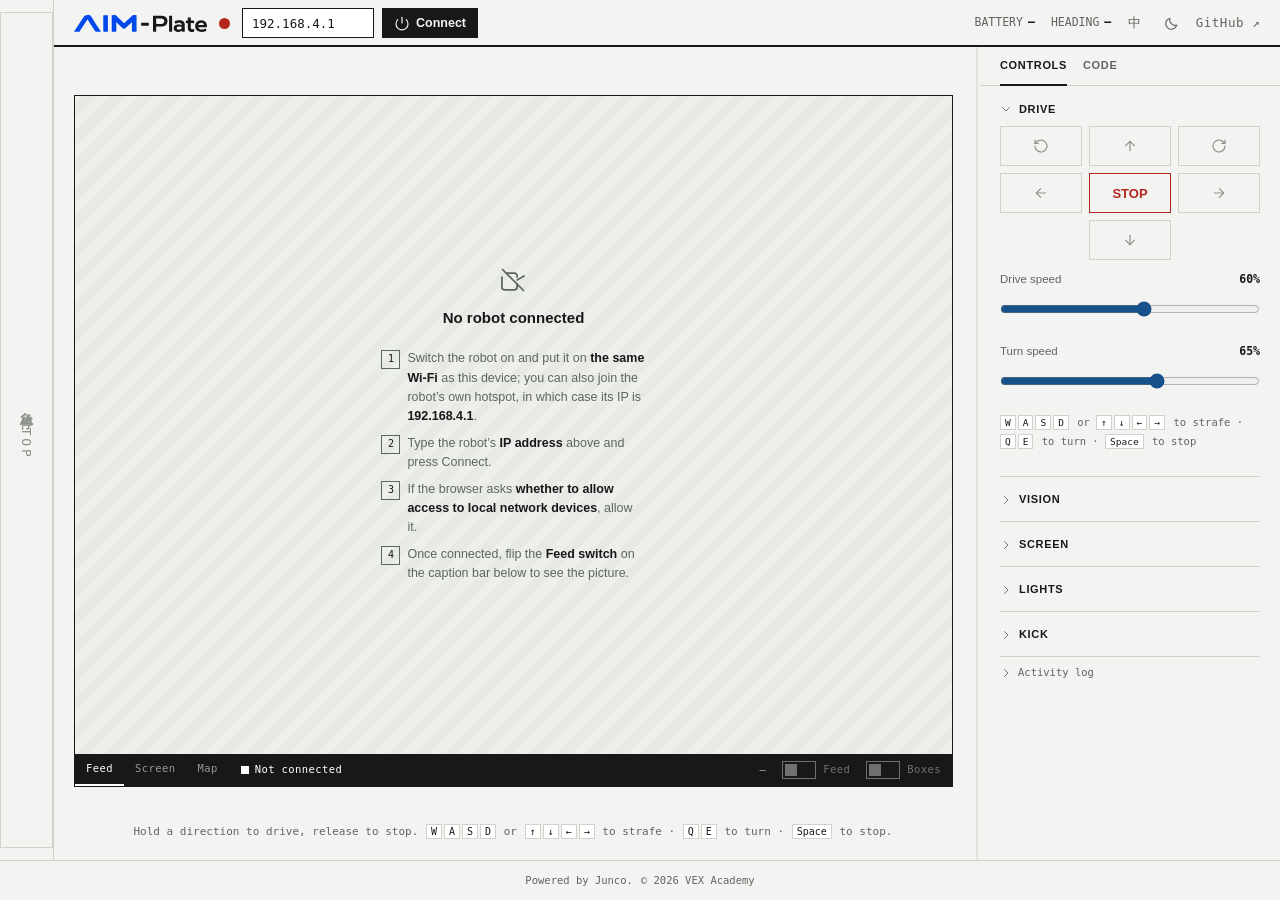
<file: index.html>
<!DOCTYPE html>
<html lang="zh-CN">
<meta charset="utf-8">
<meta name="viewport" content="width=device-width, initial-scale=1, viewport-fit=cover">
<title>AIM PLATE</title>
<meta name="description" content="浏览器直连 VEX AIM 机器人的局域网控制台，无需服务器。">
<link rel="icon" href="data:image/svg+xml,<svg xmlns='http://www.w3.org/2000/svg' viewBox='0 0 16 16'><rect width='16' height='16' fill='%23F3F4F1'/><rect x='2.5' y='3.5' width='11' height='8' fill='none' stroke='%2317181A'/><rect x='2.5' y='11.5' width='11' height='2' fill='%2317518C'/></svg>">

<script>
  /* Stamped before the first paint, so the page never flashes the wrong stock. The
     stored choice wins; with none, the system preference decides. */
  try {
    document.documentElement.dataset.theme = localStorage.getItem('aimTheme')
      || (matchMedia('(prefers-color-scheme: dark)').matches ? 'dark' : 'light');
  } catch (e) { document.documentElement.dataset.theme = 'light'; }
</script>

<link rel="stylesheet" href="css/base.css">
<link rel="stylesheet" href="css/header.css">
<link rel="stylesheet" href="css/plate.css">
<link rel="stylesheet" href="css/rail.css">
<link rel="stylesheet" href="css/responsive.css">

<svg width="0" height="0" style="position:absolute" aria-hidden="true"><defs>
  <g id="i-arrow"><path d="M12 19V5"/><path d="M5.5 11.5 12 5l6.5 6.5"/></g>
  <g id="i-ccw"><path d="M3 12a9 9 0 1 0 2.64-6.36L3 8"/><path d="M3 3v5h5"/></g>
  <g id="i-cw"><path d="M21 12a9 9 0 1 1-2.64-6.36L21 8"/><path d="M21 3v5h-5"/></g>
  <g id="i-video"><rect x="2.5" y="6" width="13" height="12" rx="2.5"/><path d="m21.5 8.5-6 3.5 6 3.5z"/></g>
  <g id="i-video-off"><path d="M15.5 15.5V18a2.5 2.5 0 0 1-2.5 2.5H5A2.5 2.5 0 0 1 2.5 18V9.5"/>
    <path d="M6.5 6h6.5A2.5 2.5 0 0 1 15.5 8.5v1"/><path d="m21.5 8.5-6 3.5"/><path d="M3 3l18 18"/></g>
  <g id="i-power"><path d="M12 3.5v8.5"/><path d="M18.4 7a9 9 0 1 1-12.8 0"/></g>
  <g id="i-zap"><path d="M13 2.5 4.5 14H11l-.5 7.5L19 10h-6.5z"/></g>
  <g id="i-bulb"><path d="M9.5 18.5h5"/><path d="M10.5 21.5h3"/>
    <path d="M12 2.5a6 6 0 0 0-3.4 10.9c.5.4.9 1 .9 1.7v.4h5v-.4c0-.7.4-1.3.9-1.7A6 6 0 0 0 12 2.5z"/></g>
  <g id="i-chevron"><path d="m9 5 7 7-7 7"/></g>
  <g id="i-play"><path d="M6.5 4.5 19 12 6.5 19.5z"/></g>
  <g id="i-copy"><rect x="9" y="9" width="11.5" height="11.5" rx="2"/>
    <path d="M15 6.5V5.5a2 2 0 0 0-2-2H5.5a2 2 0 0 0-2 2V13a2 2 0 0 0 2 2h1"/></g>
  <g id="i-expand"><path d="M14.5 3.5h6v6"/><path d="M20.5 3.5 13 11"/>
    <path d="M9.5 20.5h-6v-6"/><path d="M3.5 20.5 11 13"/></g>
  <g id="i-shrink"><path d="M20.5 9.5h-6v-6"/><path d="M14.5 9.5 21.5 2.5"/>
    <path d="M3.5 14.5h6v6"/><path d="M9.5 14.5 2.5 21.5"/></g>
  <g id="i-moon"><path d="M20.5 14.6A9 9 0 0 1 9.4 3.5a9 9 0 1 0 11.1 11.1z"/></g>
  <g id="i-sun"><circle cx="12" cy="12" r="4.3"/><path d="M12 2.5v2.2M12 19.3v2.2"/>
    <path d="M2.5 12h2.2M19.3 12h2.2"/><path d="M5.3 5.3l1.6 1.6M17.1 17.1l1.6 1.6"/>
    <path d="M18.7 5.3l-1.6 1.6M6.9 17.1l-1.6 1.6"/></g>
  <g id="i-warn"><path d="M12 3.5 1.8 20.5h20.4z"/><path d="M12 9.5v5"/><path d="M12 17.6v.1"/></g>
</defs></svg>

<div class="alert" id="alert" role="alert">
  <svg viewBox="0 0 24 24"><use href="#i-warn"/></svg>
  <div id="alertBody"></div>
</div>

<div class="sheet">
  <div class="shoulder">
    <button id="estop" class="need" disabled aria-label="急停：立即停止所有运动">
      <span data-i18n-keep>急停</span><u data-i18n-keep>STOP</u>
    </button>
  </div>

  <div class="page">
    <header>
      <a class="title" href="https://vexaim.cc.cd/"
         target="_blank" rel="noopener noreferrer" aria-label="AIM-Plate"></a>
      <span class="ball" id="stateBall" role="status" title="未连接"><span class="sr" id="stateText">未连接</span></span>

      <div class="field">
        <span class="host" id="hostLabel"></span>
        <input type="text" id="ip" placeholder="192.168.4.1" value="192.168.4.1"
               inputmode="decimal" autocomplete="off" spellcheck="false" aria-label="机器人 IP 地址">
        <button class="btn solid" id="connect"><svg class="icon" viewBox="0 0 24 24"><use href="#i-power"/></svg>连接</button>
        <button class="btn quiet" id="disconnect" disabled>断开</button>
      </div>

      <div class="readout">
        <span class="m"><u>电量</u><b id="battery">—</b></span>
        <span class="m"><u>朝向</u><b id="heading">—</b></span>
      </div>

      <button class="hbtn" id="langBtn" type="button">EN</button>
      <button class="hbtn" id="themeBtn" type="button">
        <svg class="icon" viewBox="0 0 24 24"><use href="#i-moon" id="themeIcon"/></svg></button>
      <a class="ghl" href="https://github.com/junco-liu/aim-plate"
         target="_blank" rel="noopener noreferrer">GitHub ↗</a>
    </header>

    <div class="cols" id="cols">
      <div class="plateWrap">
        <!-- The plate and its readout share one row while there is width for both,
             and stack when there is not. -->
        <div class="stage">
          <div class="stageArea">
            <div class="plateBox">
              <div class="figure">
                <img id="view" alt="机器人摄像头实时画面">
                <div class="ph">
                  <svg viewBox="0 0 24 24"><use href="#i-video-off"/></svg>
                  <p id="phTitle">尚未连接机器人</p>
                  <p id="phHint">确认设备与机器人在同一局域网，输入 IP 后点击「连接」。</p>
                  <ol class="steps">
                    <li data-i18n-html="steps-1">把机器人开机，让它和这台设备连到<b>同一个 Wi-Fi</b>；
                        也可以直接连机器人自己的热点，此时 IP 是 <b>192.168.4.1</b>。</li>
                    <li data-i18n-html="steps-2">在上方填入机器人的 <b>IP 地址</b>，按「连接」。</li>
                    <li data-i18n-html="steps-3">浏览器若询问<b>是否允许访问本地网络设备</b>，请点允许。</li>
                    <li data-i18n-html="steps-4">连上后拨动下方图注条里的<b>「画面」开关</b>，即可看到实时画面。</li>
                  </ol>
                </div>
                <svg id="vlay" viewBox="0 0 320 240" preserveAspectRatio="xMidYMid meet"
                     aria-hidden="true"></svg>
                <svg id="mlay" viewBox="0 0 320 240" preserveAspectRatio="xMidYMid meet"
                     aria-label="场地地图"></svg>
                <div class="scr">
                  <div class="scrBox">
                    <canvas id="scrCv"></canvas>
                    <img id="emoView" alt="">
                    <div class="emoLbl" id="emoLbl"></div>
                    <svg id="scrMask" viewBox="0 0 240 240" aria-hidden="true">
                      <defs>
                        <pattern id="hatch" width="7" height="7" patternUnits="userSpaceOnUse"
                                 patternTransform="rotate(45)">
                          <rect width="7" height="7" fill="#00000073"/>
                          <line x1="0" y1="0" x2="0" y2="7" stroke="#FFFFFF38" stroke-width="3.5"/>
                        </pattern>
                        <mask id="corners">
                          <rect width="240" height="240" fill="#fff"/>
                          <circle cx="120" cy="120" r="120" fill="#000"/>
                        </mask>
                      </defs>
                      <rect width="240" height="240" fill="url(#hatch)" mask="url(#corners)"/>
                      <circle cx="120" cy="120" r="119.5" fill="none" stroke="#FFFFFF4D"/>
                      <path d="M120 110v20M110 120h20" stroke="#FFFFFF4D"/>
                    </svg>
                  </div>
                </div>
              </div>
              <div class="capbar">
                <div class="tabs" role="tablist">
                  <button class="tab on" id="tabCam" role="tab" aria-selected="true">画面</button>
                  <button class="tab" id="tabScr" role="tab" aria-selected="false">屏幕</button>
                  <button class="tab" id="tabMap" role="tab" aria-selected="false">地图</button>
                </div>
                <span class="mark"><i></i><span id="capState">未连接</span></span>
                <span class="sp camOnly" id="capMeta">—</span>
                <span class="sp" id="scrMeta" hidden>240 × 240 · 可见区 r=120</span>
                <span class="sp" id="mapMeta" hidden
                      title="坐标来自里程计，原点是机器人开机的位置，不是场地中心。">—</span>
                <!-- the map's knobs, on the caption bar beside its readout -->
                <div class="mapctl">
                  <button class="mbtn" id="mSize2">2v2</button>
                  <button class="mbtn on" id="mSize3">3v3</button>
                  <button class="mbtn" id="mSizeC" aria-expanded="false">自定义</button>
                  <button class="mbtn" id="mapCcw" aria-label="地图左旋转 90°">
                    <svg class="icon" viewBox="0 0 24 24"><use href="#i-ccw"/></svg></button>
                  <button class="mbtn" id="mapCw" aria-label="地图右旋转 90°">
                    <svg class="icon" viewBox="0 0 24 24"><use href="#i-cw"/></svg></button>
                </div>
                <label class="camSwitch camOnly">
                  <input type="checkbox" id="camToggle" class="need" role="switch"
                         disabled aria-label="摄像头画面开关">
                  <span class="track"><span class="knob"></span></span>
                  <span>画面</span>
                </label>
                <label class="camSwitch camOnly">
                  <input type="checkbox" id="vToggle" class="need" role="switch"
                         disabled aria-label="AI 视觉标注开关">
                  <span class="track"><span class="knob"></span></span>
                  <span>标注</span>
                </label>
              </div>
              <form class="mpop" id="mapPop" hidden>
                <label class="mnum"><u>X</u>
                  <input type="number" id="mapFx" min="100" max="9999" step="1" value="694"
                         aria-label="场地宽 X（毫米）"></label>
                <label class="mnum"><u>Y</u>
                  <input type="number" id="mapFy" min="100" max="9999" step="1" value="925"
                         aria-label="场地长 Y（毫米）"></label>
                <button class="mbtn" type="submit">确定</button>
              </form>
            </div>
          </div>

          <!-- Only on screen while 标注 is on: with the annotation off there is nothing
               to read, and the plate keeps every pixel it had. -->
          <section class="vpanel" id="vpanel" aria-label="视觉信息">
            <div class="vhead">
              <h2>视觉 <u>VISION</u></h2>
              <button class="vtog" id="vtog" aria-expanded="false">
                <span id="vcount">目标 0</span>
                <span class="von">收拢</span><span class="voff">展开</span>
                <svg class="icon" viewBox="0 0 24 24"><use href="#i-chevron"/></svg>
              </button>
            </div>
            <!-- One row per object, area first. Which columns are on show is the panel's
                 width's business, not JavaScript's — every cell is always rendered. -->
            <div class="vlist" id="vlist">
              <div class="vrow vh">
                <i></i><span class="nm">目标</span><span class="cen">中心 X, Y</span>
                <span class="org">原点 X, Y</span><span class="size">宽 × 高</span>
                <span class="bear">方位</span><span class="rot">旋转</span><span class="sco">置信</span>
              </div>
              <div id="vrows"></div>
            </div>
            <p class="vempty" id="vempty">没有识别到目标。</p>
          </section>
        </div>
        <p class="figno" data-i18n-html="figno">
          按住方向键即走，松开即停。<kbd>W</kbd><kbd>A</kbd><kbd>S</kbd><kbd>D</kbd> 或 <kbd>↑</kbd><kbd>↓</kbd><kbd>←</kbd><kbd>→</kbd> 平移 · <kbd>Q</kbd><kbd>E</kbd> 转向 · <kbd>空格</kbd> 急停。
        </p>
      </div>

      <button class="split" id="split" role="separator" aria-orientation="vertical"
              aria-label="拖动调整控制栏宽度" aria-valuemin="240" aria-valuemax="640"
              aria-valuenow="300"></button>

      <div class="rail">
        <div class="railtabs" role="tablist" aria-label="控制栏内容">
          <button class="rtab on" id="rtCtl" role="tab" aria-selected="true">控制</button>
          <button class="rtab" id="rtPy" role="tab" aria-selected="false">代码</button>
        </div>

        <details class="grp drive" open>
          <summary><svg class="icon" viewBox="0 0 24 24"><use href="#i-chevron"/></svg><h2>移动 <u>DRIVE</u></h2></summary>
          <div class="pad">
            <button class="btn need" disabled data-spin="-1" aria-label="左转"><svg class="icon" viewBox="0 0 24 24"><use href="#i-ccw"/></svg></button>
            <button class="btn need" disabled data-go="0" aria-label="前进"><svg class="icon" viewBox="0 0 24 24"><use href="#i-arrow"/></svg></button>
            <button class="btn need" disabled data-spin="1" aria-label="右转"><svg class="icon" viewBox="0 0 24 24"><use href="#i-cw"/></svg></button>
            <button class="btn need" disabled data-go="-90" aria-label="左平移"><svg class="icon" viewBox="0 0 24 24" style="transform:rotate(-90deg)"><use href="#i-arrow"/></svg></button>
            <button class="btn stop need" disabled data-halt aria-label="停止">停</button>
            <button class="btn need" disabled data-go="90" aria-label="右平移"><svg class="icon" viewBox="0 0 24 24" style="transform:rotate(90deg)"><use href="#i-arrow"/></svg></button>
            <button class="btn need" disabled data-go="180" aria-label="后退"><svg class="icon" viewBox="0 0 24 24" style="transform:rotate(180deg)"><use href="#i-arrow"/></svg></button>
          </div>
          <div class="meter">
            <div class="lab"><label for="speed">移动速度</label><b id="speedv">60%</b></div>
            <input type="range" id="speed" min="10" max="100" step="5" value="60">
          </div>
          <div class="meter">
            <div class="lab"><label for="turn">转向速度</label><b id="turnv">65%</b></div>
            <input type="range" id="turn" min="10" max="100" step="5" value="65">
          </div>
          <p class="keys" data-i18n-html="keys-drive">
            <kbd>W</kbd><kbd>A</kbd><kbd>S</kbd><kbd>D</kbd> 或 <kbd>↑</kbd><kbd>↓</kbd><kbd>←</kbd><kbd>→</kbd> 平移 · <kbd>Q</kbd><kbd>E</kbd> 转向 · <kbd>空格</kbd> 急停
          </p>
        </details>

        <details class="grp">
          <summary><svg class="icon" viewBox="0 0 24 24"><use href="#i-chevron"/></svg><h2>视觉 <u>VISION</u></h2></summary>
          <div class="sigs" id="sigs"></div>
          <p class="keys" data-i18n-html="keys-vision">取消勾选会关掉机器人端对应检测，从源头少发数据；
            标注不依赖画面，关掉视频流也能看。</p>
        </details>

        <details class="grp" id="grpScreen">
          <summary><svg class="icon" viewBox="0 0 24 24"><use href="#i-chevron"/></svg><h2>屏幕 <u>SCREEN</u></h2></summary>
          <div class="seg">
            <button class="segb on" id="mPen">画笔</button>
            <button class="segb" id="mImg">图片</button>
            <button class="segb" id="mEmo">表情</button>
          </div>

          <div class="forPen">
            <div class="lightRow" style="margin-top:7px">
              <select id="penTool" aria-label="工具">
                <option value="pen">画笔</option>
                <option value="eraser">橡皮</option>
              </select>
              <input type="color" id="penColor" value="#FFFFFF" aria-label="笔色">
            </div>
            <div class="meter">
              <div class="lab"><label for="penW">笔宽</label><b id="penWv">3 px</b></div>
              <input type="range" id="penW" min="1" max="16" step="1" value="3">
            </div>
            <p class="keys" data-i18n-html="keys-pen">在图版上直接画，抬笔即发。未连接时只在本地画。</p>
          </div>

          <div class="forImg">
            <div class="row2" style="margin-top:7px">
              <button class="btn" id="pick">选择图片</button>
              <button class="btn" id="fit">复位</button>
            </div>
            <input type="file" id="file" accept="image/*" hidden>
            <!-- typed boxes, like the map's custom size: the exact number is the point,
                 and zoom has the wheel for the coarse pass -->
            <div class="numRow">
              <label class="rnum"><span>颜色数</span>
                <input type="number" id="nCol" min="2" max="32" step="1" value="8"></label>
              <label class="rnum"><span>缩放</span>
                <input type="number" id="zoom" min="100" max="400" step="1" value="100"><u>%</u></label>
            </div>
            <p class="cost" id="cost">选一张图片。拖动图版可平移。</p>
            <div class="row2">
              <button class="btn need" id="scrSend" disabled>发送</button>
              <button class="btn" id="scrStop" disabled>取消</button>
            </div>
          </div>

          <div class="forEmo">
            <div class="seg" id="looks" style="margin-top:9px">
              <button class="segb on" data-look="0">正面</button>
              <button class="segb" data-look="1">向左</button>
              <button class="segb" data-look="2">向右</button>
            </div>
            <div class="emos" id="emos"></div>
            <!-- not .need: the emoji also sits on this page, so hiding it is worth doing
                 offline. Disabled only when there is no emoji to hide. -->
            <button class="btn" id="emoOff" disabled style="width:100%;margin-top:7px">隐藏表情</button>
            <p class="keys" data-i18n-html="keys-emoji">表情盖在绘制内容之上。画笔、图片、清屏会先自动隐藏表情，
              否则命令发出去了屏幕也不动。</p>
          </div>

          <div class="row2" style="margin-top:11px">
            <input type="color" id="bgColor" value="#000000" aria-label="背景色">
            <!-- not .need: 清屏 wipes the plate here as well as the robot's screen -->
            <button class="btn" id="scrClear">清屏</button>
          </div>

          <p class="cost" id="scrProg" role="status" hidden></p>
          <div class="bar" id="scrBar" hidden><i id="barFill"></i></div>
        </details>

        <details class="grp">
          <summary><svg class="icon" viewBox="0 0 24 24"><use href="#i-chevron"/></svg><h2>灯光 <u>LIGHT</u></h2></summary>
          <div class="lightRow">
            <select id="led" class="need" disabled aria-label="选择灯珠">
              <option value="all">全部灯珠</option>
              <option value="light1">灯珠 1</option><option value="light2">灯珠 2</option>
              <option value="light3">灯珠 3</option><option value="light4">灯珠 4</option>
              <option value="light5">灯珠 5</option><option value="light6">灯珠 6</option>
            </select>
            <input type="color" id="color" class="need" disabled value="#17518C" aria-label="灯光颜色">
          </div>
          <div class="row2" style="margin-top:7px">
            <button class="btn need" id="ledOn" disabled>
              <svg class="icon" viewBox="0 0 24 24"><use href="#i-bulb"/></svg>点亮</button>
            <button class="btn need" id="ledOff" disabled>熄灭</button>
          </div>
        </details>

        <details class="grp">
          <summary><svg class="icon" viewBox="0 0 24 24"><use href="#i-chevron"/></svg><h2>踢球 <u>KICK</u></h2></summary>
          <div class="row3">
            <button class="btn need" disabled data-cmd="kick_soft">轻</button>
            <button class="btn need" disabled data-cmd="kick_medium">中</button>
            <button class="btn need" disabled data-cmd="kick_hard">
              <svg class="icon" viewBox="0 0 24 24"><use href="#i-zap"/></svg>重</button>
          </div>
        </details>

        <details class="log">
          <summary><svg class="icon" viewBox="0 0 24 24"><use href="#i-chevron"/></svg>活动日志</summary>
          <pre id="log"></pre>
        </details>

        <div class="pypanel" id="pyPanel">
          <div class="pybar">
            <button class="btn" id="pyRun" disabled>
              <svg class="icon" viewBox="0 0 24 24"><use href="#i-play"/></svg>运行</button>
            <button class="btn stop" id="pyStop" disabled>停止</button>
            <select id="pyEg" aria-label="官方示例" title="载入官方示例">
              <option value="">示例…</option>
              <option value="move_and_stop">移动与停止</option>
              <option value="angled_moving">斜向移动</option>
              <option value="colorful_square">彩色方形</option>
              <option value="odometry">里程计</option>
              <option value="move_at_until">持续移动</option>
              <option value="emoji_reaction">表情反应</option>
            </select>
            <span class="pystate" id="pyState">首次切到这里会下载 Python 运行时</span>
            <button class="btn ico" id="pyFull" title="全屏" aria-label="全屏" aria-pressed="false">
              <svg class="icon" viewBox="0 0 24 24"><use href="#i-expand" id="pyFullIcon"/></svg></button>
          </div>

          <div class="editor">
            <div class="gut" id="pyGut" aria-hidden="true">1</div>
            <div class="cw">
              <button class="btn quiet" id="pyCopy" title="复制代码" aria-label="复制代码">
                <svg class="icon" viewBox="0 0 24 24"><use href="#i-copy"/></svg></button>
              <div class="pyfind" id="pyFind" hidden>
                <input id="pyFindQ" type="text" spellcheck="false" autocomplete="off"
                       placeholder="查找" aria-label="在代码中查找">
                <span class="cnt" id="pyFindN"></span>
                <button class="btn quiet ico" id="pyFindPrev" title="上一个" aria-label="上一个">
                  <svg class="icon up" viewBox="0 0 24 24"><use href="#i-chevron"/></svg></button>
                <button class="btn quiet ico" id="pyFindNext" title="下一个" aria-label="下一个">
                  <svg class="icon" viewBox="0 0 24 24"><use href="#i-chevron"/></svg></button>
                <button class="btn quiet ico" id="pyFindX" title="关闭查找" aria-label="关闭查找">✕</button>
              </div>
              <pre id="pyMark" aria-hidden="true"></pre>
              <pre id="pyHi" aria-hidden="true"></pre>
              <textarea id="pyCode" spellcheck="false" autocapitalize="off" autocorrect="off"
                    autocomplete="off" aria-label="Python 代码"># Project:      Move and Stop
# Description:  This project moves the robot forward 300 mm and plays
#               the "complete" sound once it has completed movement

robot.move_for(300, 0)
robot.sound.play(COMPLETE)
</textarea>
            </div>
          </div>

          <ul class="pyac" id="pyAc" role="listbox" aria-label="代码补全" hidden></ul>

          <button class="vsplit" id="vsplit" role="separator" aria-orientation="horizontal"
                  aria-label="拖动调整控制台高度" aria-valuemin="60" aria-valuemax="600"
                  aria-valuenow="150"></button>

          <pre id="pyLog"></pre>
        </div>
      </div>
    </div>
  </div>
</div>

<footer class="site-footer">
  <div class="footer-line">
    <span>Powered by <a href="https://github.com/junco-liu">Junco</a>.</span>
    <span>© 2026 VEX Academy</span>
  </div>
</footer>

<script src="js/i18n.js"></script>
<script src="js/core.js"></script>
<script src="js/screen.js"></script>
<script src="js/control.js"></script>
<script src="js/map.js"></script>
<script src="js/robot.js"></script>
<script src="js/python.js"></script>
<script src="js/prefs.js"></script>
<script src="js/startup.js"></script>
</html>
</file>
<file: css/base.css>
/* ══ 图版与页边 · Plate & Margin ══════════════════════════════════
   The page is a printed manual. The camera feed is a plate: a bordered
   figure with a solid caption bar. Groups rank by a hanging head and a
   full rule — never a card. Colour is quarantined: one press blue, plus
   a red reserved entirely for the stop. Light by default, because the room is —
   the dark set below is the same manual printed on dark stock, not a new design.
   ═════════════════════════════════════════════════════════════════ */
:root {
  --paper:  #F3F4F1;   /* cool uncoated stock, deliberately not warm cream */
  --plate:  #E7E9E4;
  --plate-2:#EDEFEA;   /* the hatch that marks the screen's invisible corners */
  --ink:    #17181A;
  --ink-2:  #000000;   /* the pressed extreme of ink */
  --ink2:   #5F6560;   /* 5.5:1 on paper */
  --rule:   #CFD3CC;
  --rule-2: #E2E5DF;
  --press:  #17518C;   /* the only press colour */
  --stop:   #B3261E;   /* reserved for the stop, nothing else */
  --stop-2: #8E1D17;
  --ok:     #2E7D4F;   /* reserved for the link being up, nothing else */
  --wait:   #C58A00;   /* and for the link being attempted */
  --off:    #8B918A;   /* disabled text — 3.4:1, off but still readable */
  --field:  #FFFFFF;   /* anything you can type into */
  --ph:     #9BA09A;
  --sel:    #C9DAEC;
  --sel-on: #97BEE4;   /* the find hit you are standing on */
  --shadow: #17181A1F;
  --code-str: #3E6B2F; /* code is its own surface; one hue beyond the pair */

  /* The caption bar is a solid dark bar with light type in BOTH themes. It does not
     invert with ink/paper, because the whites printed on it are fixed. */
  --cap-bg: #17181A;
  --cap-ink: #F3F4F1;

  /* the mixed-content / LNA notice, the one warm thing on the page */
  --warn-bg: #FBF3D8;
  --warn-rule: #D8C88A;
  --warn-ink: #5A4A16;
  --warn-b: #3F340D;
  --warn-tint: #00000010;

  --s1:4px; --s2:8px; --s3:12px; --s4:16px; --s5:20px; --s6:24px;
  --rail: 300px;  /* the drags rewrite these two, nothing else */
  --pylog: 150px;
  --tap: 40px;
  --capH: 32px;   /* fixed, so the plate can reserve it exactly */
  --fast: 130ms cubic-bezier(.2,.8,.3,1);

  --sans: -apple-system, BlinkMacSystemFont, "Segoe UI", "PingFang SC",
          "Hiragino Sans GB", "Microsoft YaHei", Roboto, sans-serif;
  --mono: ui-monospace, "SF Mono", "Cascadia Mono", Consolas, monospace;
}

/* Same roles, dark stock. data-theme is stamped by the inline script in <head> from the
   stored choice, or from prefers-color-scheme when there is none — so there is one block
   here rather than a media query and an override that have to agree. */
:root[data-theme="dark"] {
  --paper:  #16181A;
  --plate:  #1F2225;
  --plate-2:#26292C;
  --ink:    #E8EAE6;
  --ink-2:  #FFFFFF;
  --ink2:   #A0A6A0;   /* 7.4:1 on paper */
  --rule:   #383D3F;
  --rule-2: #2A2E30;
  --press:  #6FA8DC;   /* lifted, or it disappears into the stock */
  --stop:   #FF6B60;
  --stop-2: #FF8A80;
  --ok:     #5CC98A;
  --wait:   #E8B84B;
  --off:    #6E7470;   /* 3.8:1, off but still readable */
  --field:  #0F1113;
  --ph:     #666C68;
  --sel:    #2C4A66;
  --sel-on: #3F6C96;
  --shadow: #00000066;
  --code-str: #8FC97A;
  --cap-bg: #2E3235;   /* still a bar, just lifted off the stock */
  --cap-ink: #F3F4F1;
  --warn-bg: #2B2410;
  --warn-rule: #5C4E1E;
  --warn-ink: #E8D9A0;
  --warn-b: #F5E9BE;
  --warn-tint: #FFFFFF14;
}

* { box-sizing: border-box; }
html { color-scheme: light; }
:root[data-theme="dark"] { color-scheme: dark; }   /* scrollbars and native controls too */

body {
  margin: 0; min-height: 100dvh;
  display: grid; grid-template-rows: auto 1fr;
  background: var(--paper); color: var(--ink);
  font: 400 13.5px/1.55 var(--sans);
  -webkit-font-smoothing: antialiased;
  caret-color: var(--press);
  overscroll-behavior: none;
}

::selection { background: var(--sel); color: var(--ink); }
:focus-visible { outline: 2px solid var(--press); outline-offset: 2px; }

* { scrollbar-width: thin; scrollbar-color: var(--rule) transparent; }
*::-webkit-scrollbar { width: 10px; height: 10px; }
*::-webkit-scrollbar-thumb {
  background: var(--rule); border: 3px solid transparent; background-clip: content-box;
}

/* ── mixed-content / LNA notice ─────────────────────────── */
.alert {
  display: none; gap: var(--s3); align-items: flex-start;
  padding: var(--s3) var(--s5);
  background: var(--warn-bg); border-bottom: 1px solid var(--warn-rule);
  font-size: 13.5px; line-height: 1.55; color: var(--warn-ink);
}
.alert.show { display: flex; }
.alert svg { width: 17px; height: 17px; flex: none; margin-top: 2px;
  stroke: currentColor; fill: none; stroke-width: 1.75; stroke-linecap: round; stroke-linejoin: round; }
.alert b { color: var(--warn-b); font-weight: 650; }
.alert ol { margin: var(--s2) 0 0; padding-left: 1.25em; }
.alert code { background: var(--warn-tint); padding: 1px 5px; font: 400 12.5px/1 var(--mono); }

/* ── sheet: shoulder + page ─────────────────────────────── */
.sheet { display: grid; grid-template-columns: 54px minmax(0,1fr); min-height: 0; }

/* The shoulder is the stop. A permanent edge strip has to earn its width;
   an always-reachable emergency stop does, a printed section index does not. */
.shoulder {
  border-right: 1px solid var(--rule);
  background: var(--paper);
  display: grid; place-items: center; padding: var(--s3) 0;
}
#estop {
  width: 100%; height: 100%; padding: var(--s4) 0;
  background: transparent; cursor: pointer;
  border: 1px solid var(--stop);
  /* align-content, not just place-items: two auto rows in a full-height grid would each
     take half the strip and fling the halves to the ends — they are one label */
  display: grid; place-items: center; align-content: center; gap: var(--s2);
  color: var(--stop); -webkit-tap-highlight-color: transparent;
  transition: background var(--fast), color var(--fast);
}
#estop span {
  writing-mode: vertical-rl; text-orientation: upright;
  font: 700 13px/1 var(--sans); letter-spacing: .32em;
}
/* set at the Chinese label's size, not under it: both halves are always on show, so
   neither is the other's footnote */
#estop u { text-decoration: none; writing-mode: vertical-rl;
  font: 500 13px/1 var(--mono); letter-spacing: .22em; }
#estop:hover:not(:disabled) { background: var(--stop); color: #fff; }
#estop:active:not(:disabled) { background: var(--stop-2); color: #fff; }
#estop:disabled { border-color: var(--rule); color: var(--off); cursor: not-allowed; }

.page { display: flex; flex-direction: column; min-width: 0; }
</file>
<file: css/header.css>
/* ── head rule ──────────────────────────────────────────── */
header {
  display: flex; align-items: center; gap: var(--s4);
  padding: var(--s3) var(--s5) 11px;
  border-bottom: 2px solid var(--ink);
  flex-wrap: wrap;
}
/* The name is a wordmark now, so it is a box, not a word — the accessible name moves
   to aria-label. Two files rather than one file recoloured by CSS: the blue half has to
   lift in dark mode too, #0249eb sits at 1.9:1 on the dark stock, same reason --press
   gets lifted. Not prefers-color-scheme inside the SVG either — that would follow the
   system while the page follows data-theme, and the two disagree the moment someone
   picks a side. */
.title { display: block; width: 149px; height: 19px; flex: none;
  background: url(../images/wordmark.svg) no-repeat center/contain;
  transition: opacity var(--fast); }
.title:hover { opacity: .72; }
:root[data-theme="dark"] .title { background-image: url(../images/wordmark-dark.svg); }
/* The link's state is a colour, not a word: red while there is no link, the press blue
   blinking (the caption bar's own tick) while it tries, green once it is up. The word
   itself stays in the markup for screen readers and rides the ball's tooltip. */
.ball { width: 11px; height: 11px; flex: none; border-radius: 50%;
  background: var(--stop); transition: background var(--fast); }
body.busy .ball { background: var(--wait); animation: tick 1.2s steps(2) infinite; }
body.live .ball { background: var(--ok); }
.sr { position: absolute; width: 1px; height: 1px; margin: -1px; padding: 0;
  overflow: hidden; clip-path: inset(50%); white-space: nowrap; }

.field { display: flex; align-items: center; gap: var(--s2); }
.host { display: none; font: 400 13.5px/1 var(--mono); font-variant-numeric: tabular-nums; }
body.live .host { display: inline-block; }
body.live #ip, body.live #connect { display: none; }
/* nothing to hang up on until there is a link — disabled, it was only furniture */
#disconnect { display: none; }
body.live #disconnect, body.busy #disconnect { display: inline-flex; }

.readout { margin-left: auto; display: flex; align-items: baseline; gap: var(--s5); }
.readout .m { font: 500 12px/1 var(--mono); font-variant-numeric: tabular-nums; }
.readout .m u { text-decoration: none; color: var(--ink2); font-weight: 400; margin-right: 5px; }

/* the repo link is a colophon note, not a control — same mono voice as the readout */
.ghl { font: 400 12.5px/1 var(--mono); letter-spacing: .04em; color: var(--ink2);
  text-decoration: none; white-space: nowrap; }
.ghl:hover { color: var(--press); text-decoration: underline; }

/* preference buttons: chrome, not controls — same weight as the repo link beside them */
.hbtn { appearance: none; background: none; border: 0; padding: 3px 5px; cursor: pointer;
  display: inline-flex; align-items: center; gap: 4px;
  font: 400 12.5px/1 var(--mono); letter-spacing: .04em; color: var(--ink2);
  -webkit-tap-highlight-color: transparent; transition: color var(--fast); }
.hbtn:hover { color: var(--press); }
.hbtn .icon { width: 15px; height: 15px; }
.hbtn:focus-visible { outline: 2px solid var(--press); outline-offset: 1px; }

/* ── controls, printed rather than styled ───────────────── */
input[type=text] {
  width: 150px; height: var(--tap); padding: 0 11px;
  font: 400 13.5px/1 var(--mono); font-variant-numeric: tabular-nums;
  color: var(--ink); background: var(--field);
  border: 1px solid var(--ink); border-radius: 0;
  transition: box-shadow var(--fast);
}
input[type=text]:focus { outline: none; box-shadow: inset 0 -2px 0 var(--press); }
input[type=text]:disabled { color: var(--ink2); background: var(--plate); border-color: var(--rule); }
input::placeholder { color: var(--ph); }

.btn {
  height: var(--tap); padding: 0 13px;
  display: inline-flex; align-items: center; justify-content: center; gap: 6px;
  font: 550 13px/1 var(--sans); color: var(--ink);
  background: var(--paper); border: 1px solid var(--ink); border-radius: 0;
  cursor: pointer; white-space: nowrap;
  -webkit-tap-highlight-color: transparent;
  transition: background var(--fast), color var(--fast), border-color var(--fast);
}
.btn:hover:not(:disabled) { background: var(--ink); color: var(--paper); }
.btn:active:not(:disabled) { background: var(--ink-2); }
.btn:disabled { border-color: var(--rule); color: var(--off); cursor: not-allowed; background: var(--paper); }

.btn.solid { background: var(--ink); color: var(--paper); }
.btn.solid:hover:not(:disabled) { background: var(--press); border-color: var(--press); }
.btn.solid:disabled { background: var(--paper); color: var(--off); }

.btn.quiet { border-color: var(--rule); color: var(--ink2); }
.btn.quiet:hover:not(:disabled) { background: var(--ink); border-color: var(--ink); color: var(--paper); }

.btn.stop { border-color: var(--stop); color: var(--stop); font-weight: 650; }
.btn.stop:hover:not(:disabled) { background: var(--stop); border-color: var(--stop); color: #fff; }

.icon { width: 16px; height: 16px; flex: none; stroke: currentColor; fill: none;
        stroke-width: 1.75; stroke-linecap: round; stroke-linejoin: round; }
</file>
<file: css/plate.css>
/* ── columns ────────────────────────────────────────────── */
/* The rail's width is the reader's, not a constant: a page with the code editor
   open wants a wide margin, one that's just driving wants none. --rail is the
   only thing the drag writes. */
.cols { display: grid; grid-template-columns: minmax(0,1fr) 7px var(--rail); flex: 1; min-height: 0; }

/* the splitter draws the rule the rail used to own, with a fat invisible grab target */
.split { appearance: none; background: none; border: 0; padding: 0;
  position: relative; cursor: col-resize; touch-action: none;
  -webkit-tap-highlight-color: transparent; }
.split::before { content: ''; position: absolute; top: 0; bottom: 0; left: 50%;
  width: 1px; background: var(--rule); transform: translateX(-50%);
  transition: background var(--fast), width var(--fast); }
.split:hover::before, .split:focus-visible::before, body.dragging .split::before {
  background: var(--press); width: 2px; }
.split:focus-visible { outline: none; }
body.dragging { user-select: none; }   /* the cursor is set from the splitter itself */
/* the plate must not fight the pointer while the rule is being dragged over it */
body.dragging .figure, body.dragging #scrCv { pointer-events: none; }

/* ── the plate ──────────────────────────────────────────── */
.plateWrap { padding: var(--s5); display: flex; flex-direction: column;
  min-width: 0; min-height: 0; container-type: inline-size; }
.stage { flex: 1; min-height: 0; display: flex; flex-direction: column; }
.stageArea { display: grid; place-items: center; min-height: 0; }
.plateBox {
  border: 1px solid var(--ink);
  width: 100%; max-width: 760px;
  position: relative;                /* the custom-size sheet hangs off the caption bar */
  /* it is a grid item, so without this its widest row (the caption bar, once the map's
     knobs are on it) becomes a floor the whole page has to widen for */
  min-width: 0;
}
.figure { position: relative; aspect-ratio: 4/3; background: var(--plate); overflow: hidden; }
#view { width: 100%; height: 100%; object-fit: contain; display: block; background: #0d0f0e; }
body:not(.streaming) #view { display: none; }

/* caption bar: ink when idle, press blue when the feed is live —
   the bar's fill is the state, not a coloured dot */
.capbar {
  background: var(--cap-bg); color: var(--cap-ink);
  display: flex; align-items: center; gap: var(--s3);
  height: var(--capH); padding: 0 11px;
  font: 500 10.5px/1 var(--mono); letter-spacing: .04em;
  transition: background var(--fast);
}
body.streaming .capbar { background: var(--press); }
/* The map's knobs make this the widest row on the page; letting the bar scroll on its own
   caps what it can demand, so a narrow window swipes the bar instead of the whole page. */
.capbar { overflow-x: auto; scrollbar-width: none; }
.capbar::-webkit-scrollbar { display: none; }
.capbar .mark { display: flex; align-items: center; gap: 6px; color: #fff; }
.capbar .mark i { width: 8px; height: 8px; background: currentColor; display: block; }
body.streaming .capbar .mark i { animation: tick 1.6s steps(2) infinite; }
@keyframes tick { 50% { opacity: .3; } }
.capbar .sp { margin-left: auto; color: #ffffffa8; }

/* The feed switch lives on the caption bar: the control and the state readout
   are the same object, attached to the picture it governs. Square, because
   nothing in this world is round — a panel slide switch, not an iOS pill. */
.camSwitch {
  display: flex; align-items: center; gap: 7px;
  height: 100%; padding-left: var(--s1);
  cursor: pointer; color: inherit; -webkit-tap-highlight-color: transparent;
}
.camSwitch input { position: absolute; width: 1px; height: 1px; opacity: 0; }
.camSwitch .track {
  position: relative; width: 34px; height: 18px; flex: none;
  border: 1px solid currentColor; background: transparent;
  transition: background var(--fast);
}
.camSwitch .knob {
  position: absolute; top: 2px; left: 2px; width: 12px; height: 12px;
  background: currentColor;
  transition: transform 160ms cubic-bezier(.2,.8,.3,1), background var(--fast);
}
.camSwitch input:checked + .track { background: currentColor; }
.camSwitch input:checked + .track .knob { transform: translateX(16px); background: var(--press); }
.camSwitch input:disabled ~ * { opacity: .4; }
.camSwitch:has(input:disabled) { cursor: not-allowed; }
.camSwitch input:focus-visible + .track { outline: 2px solid #fff; outline-offset: 2px; }

/* plate contents while there is no picture */
.ph {
  position: absolute; inset: 0;
  display: grid; place-content: center; justify-items: center; gap: var(--s3);
  padding: var(--s6); text-align: center;
  background: repeating-linear-gradient(-45deg, var(--plate-2) 0 10px, var(--plate) 10px 20px);
}
body.streaming .ph { display: none; }
.ph svg { width: 28px; height: 28px; stroke: var(--ink2); fill: none;
  stroke-width: 1.5; stroke-linecap: round; stroke-linejoin: round; }
#phTitle { margin: 0; font-size: 15px; font-weight: 620; color: var(--ink); }
#phHint  { margin: 0; font-size: 12.5px; color: var(--ink2); max-width: 34ch; }

/* first run: the plate prints the setup steps. Guidance is the plate's
   content, not a tooltip bolted on beside it. */
.steps { display: none; margin: var(--s2) 0 0; padding: 0; list-style: none;
  text-align: left; counter-reset: s; }
body.pristine .steps { display: grid; gap: 7px; }
body.pristine #phHint { display: none; }
.steps li {
  counter-increment: s; position: relative; padding-left: 26px;
  font-size: 12.5px; color: var(--ink2); max-width: 38ch;
}
.steps li::before {
  content: counter(s); position: absolute; left: 0; top: 1px;
  width: 17px; height: 17px; border: 1px solid var(--ink2); color: var(--ink);
  font: 500 10px/15px var(--mono); text-align: center;
}
.steps b { color: var(--ink); font-weight: 600; }

.figno { margin: 9px auto 0; max-width: 760px; width: 100%;
  font: 400 11px/1.5 var(--mono); color: var(--ink2); }
.figno kbd {
  border: 1px solid var(--rule); background: var(--field); padding: 1px 4px; margin: 0 1px;
  font: 500 10px/1 var(--mono); color: var(--ink);
}

/* ── AI vision: annotation over the plate ───────────────── */
/* The SVG shares the frame's 320×240 space, so a box needs no pixel maths —
   preserveAspectRatio lines it up with the object-fit:contain image for free. */
#vlay { position: absolute; inset: 0; width: 100%; height: 100%;
  pointer-events: none; display: none; }
body.vlay #vlay { display: block; }
#vlay text { font: 500 9px var(--mono); paint-order: stroke;
  stroke: #000000B3; stroke-width: 2.6px; stroke-linejoin: round; }

.sigs { display: grid; grid-template-columns: 1fr 1fr; gap: 6px; }
.sig {
  display: flex; align-items: center; gap: 6px; min-width: 0;
  border: 1px solid var(--rule); padding: 0 7px; height: 30px;
  font: 400 11px/1 var(--mono); color: var(--ink2);
  cursor: pointer; -webkit-tap-highlight-color: transparent;
}
.sig input { position: absolute; width: 1px; height: 1px; opacity: 0; }
.sig i { width: 9px; height: 9px; flex: none; opacity: .22; }
.sig span { flex: 1; overflow: hidden; text-overflow: ellipsis; white-space: nowrap; }
.sig b { font: 500 11px/1 var(--mono); color: var(--off); font-variant-numeric: tabular-nums; }
.sig:has(input:checked) { border-color: var(--ink); color: var(--ink); }
.sig:has(input:checked) i { opacity: 1; }
.sig:has(input:checked) b { color: var(--ink); }
.sig:has(input:disabled) { cursor: not-allowed; opacity: .5; }
.sig:has(input:focus-visible) { outline: 2px solid var(--press); outline-offset: 2px; }

/* ── the vision readout ─────────────────────────────────────
   It is the picture's companion, so it lives with the picture, not in the rail — the
   rail is controls only. Two placements, one block: beside the plate while the column
   is wide enough for both, under it when it is not. And it is only on screen while
   标注 is on, so the default view gives up nothing.
   Sorted by area, largest first. The panel never says so and never prints an area —
   the order IS the statement. */
.vpanel { display: none; flex-direction: column; min-height: 0;
  margin-top: 11px; padding-top: 13px; border-top: 1px solid var(--rule);
  max-height: 190px; }                 /* stacked: the plate lends this much, never more */
body.vlay .vpanel { display: flex; }

.vhead { display: flex; align-items: center; gap: var(--s3); flex: none; }
.vhead h2 { margin: 0; display: flex; align-items: baseline; gap: var(--s2);
  font: 650 11px/1 var(--sans); letter-spacing: .06em; text-transform: uppercase; }
.vhead h2 u { text-decoration: none; font: 400 9.5px/1 var(--mono);
  letter-spacing: .1em; color: var(--ink2); }
html[lang="en"] .vhead h2 u { display: none; }   /* it would just repeat the heading */

.vtog { appearance: none; background: none; border: 0; padding: 0; margin-left: auto;
  display: flex; align-items: center; gap: 6px; cursor: pointer;
  font: 400 10.5px/1 var(--mono); color: var(--ink2);
  -webkit-tap-highlight-color: transparent; }
.vtog .von, .vtog .voff { color: var(--off); }
body.vexp .vtog .voff, body:not(.vexp) .vtog .von { display: none; }
.vtog .icon { width: 12px; height: 12px; transition: transform var(--fast); }
body.vexp .vtog .icon { transform: rotate(90deg); }
.vtog:focus-visible { outline: 2px solid var(--press); outline-offset: 2px; }

.vlist { margin-top: 8px; min-height: 0; overflow: auto;
  border-top: 1px solid var(--rule-2);
  container: vlist / inline-size; }     /* the columns answer to this, not to the viewport */
.vrow { display: flex; flex-wrap: nowrap; align-items: center; gap: 3px 7px; height: 23px;
  font: 400 11px/1 var(--mono); font-variant-numeric: tabular-nums; color: var(--ink2); }
#vrows .vrow { border-top: 1px solid var(--rule-2); }
#vrows .vrow:first-child { border-top: 0; }
.vrow i { width: 9px; height: 9px; flex: none; }
.vrow .nm { flex: 1 1 40px; min-width: 40px; color: var(--ink);
  overflow: hidden; text-overflow: ellipsis; white-space: nowrap; }
/* every column is as wide as its own head needs and not a pixel more — that is what
   buys the whole row a single line at 452px of panel */
.vrow .cen, .vrow .org { flex: none; width: 60px; }
.vrow .size { flex: none; width: 56px; }
.vrow .bear, .vrow .rot { flex: none; width: 46px; text-align: right; }
.vrow .sco { flex: none; width: 30px; text-align: right; }
/* the head is one of the rows, so it cannot drift out of step with them */
.vrow.vh { position: sticky; top: 0; z-index: 1; height: 20px;
  background: var(--paper); color: var(--ink); font-size: 10px; letter-spacing: .04em; }
/* hovering a row thickens its box on the plate — see visionRender */
#vrows .vrow:hover { background: var(--rule-2); color: var(--ink); }

/* Collapsed: no row ever wraps or scrolls sideways — a column that does not fit is
   simply not there, and comes back as the panel gets wider. */
body:not(.vexp) .vrow .cen, body:not(.vexp) .vrow .org,
body:not(.vexp) .vrow .rot, body:not(.vexp) .vrow .sco { display: none; }
@container vlist (min-width: 260px) { body:not(.vexp) .vrow .cen { display: block; } }
@container vlist (min-width: 340px) { body:not(.vexp) .vrow .sco { display: block; } }
@container vlist (min-width: 420px) { body:not(.vexp) .vrow .rot { display: block; } }
@container vlist (min-width: 500px) { body:not(.vexp) .vrow .org { display: block; } }

/* Expanded: nothing is dropped. Wide enough and a target is one line; too narrow and
   the overflow wraps to a second, which beats a horizontal scrollbar. */
body.vexp .vrow { flex-wrap: wrap; height: auto; min-height: 23px; padding: 3px 0; }
body.vexp .vrow.vh { padding-bottom: 4px; }

.vempty { margin: 8px 0 0; font: 400 11px/1.6 var(--mono); color: var(--off); }

/* Side by side. The panel takes width from the plate and none of its height, which is
   the whole point: the picture stops shrinking every time a target appears. */
@container (min-width: 660px) {
  .stage { flex-direction: row-reverse; gap: var(--s3); }
  .stageArea { width: auto; }              /* responsive.css sets 100% for the one-column case */
  .vpanel { width: 216px; flex: none; max-height: none;
    margin: 0; padding: 0 var(--s3) 0 0;
    border-top: 0; border-right: 1px solid var(--rule); }
  .vlist { flex: 1; }
}
/* 464 of panel is what a whole row needs on one line; below this, expanded rows wrap */
@container (min-width: 900px) { body.vexp .vpanel { width: 464px; } }

/* ── the robot's screen: a second content for the same plate ─ */
/* 240×240 coordinates, physically a circle of r=120 — the corners are 21% of
   the square and are never visible, so the plate hatches them out. */
.tabs { display: flex; height: 100%; margin-left: -11px; }
.tab {
  appearance: none; background: none; border: 0; border-bottom: 2px solid transparent;
  height: 100%; padding: 0 11px; cursor: pointer;
  font: inherit; letter-spacing: inherit; color: #ffffff8f;
}
.tab.on { color: #fff; border-bottom-color: #fff; }
.tab:focus-visible { outline: 2px solid #fff; outline-offset: -2px; }
body.tab-scr .camOnly, body.tab-map .camOnly { display: none; }

/* ── the field map: a third content for the same plate ───
   Same 320×240 viewBox as the vision overlay, so the browser does the scaling and the
   strokes can be theme variables rather than canvas colour literals. */
#mlay { position: absolute; inset: 0; width: 100%; height: 100%; display: none; }
body.tab-map #mlay { display: block; }
body.tab-map .ph, body.tab-map #view, body.tab-map #vlay { display: none; }
#mlay .mfield { fill: none; stroke: var(--ink2); stroke-width: 1.4; }
#mlay .mgrid  { stroke: var(--rule); stroke-width: .7; }
#mlay .maxis  { stroke: var(--rule); stroke-width: .7; stroke-dasharray: 3 3; }
#mlay .mbot   { fill: var(--press); }
#mlay .mdir   { stroke: var(--press); stroke-width: 2; }
#mlay .mtag   { font: 500 8px var(--mono); fill: var(--ink); }
#mlay .mhint  { font: 400 9px var(--mono); fill: var(--ink2); }

/* The knobs ride the caption bar, right of the map's own readout: the bar is already
   this content's status line, and nothing then covers the field. Bar stock, so they are
   outlined in the bar's own ink rather than the page's. */
.mapctl { display: none; align-items: center; gap: 4px; flex: none; }
body.tab-map .mapctl { display: flex; }
/* 自定义 is two steps, not two permanent boxes: the numbers drop out of the bar in a
   little sheet, get confirmed, and are gone again. Same stock as the bar, so it reads as
   part of it rather than as a page dialog. */
.mpop { position: absolute; right: 11px; top: 100%; z-index: 5;
  display: flex; align-items: center; gap: 5px; padding: 6px 7px;
  background: var(--cap-bg); border: 1px solid #ffffff2e; border-top: 0; }
.mpop[hidden] { display: none; }
#mapMeta { min-width: 0; overflow: hidden; text-overflow: ellipsis; white-space: nowrap; }
.mbtn {
  appearance: none; cursor: pointer; height: 20px; padding: 0 6px; flex: none;
  display: inline-flex; align-items: center; gap: 3px;
  background: transparent; border: 1px solid #ffffff59; color: #fff;
  font: 400 10px/1 var(--mono);
}
.mbtn.on { background: #fff; border-color: #fff; color: var(--cap-bg); }
.mbtn:disabled { color: #ffffff59; cursor: not-allowed; }
.mbtn .icon { width: 11px; height: 11px; }
.mbtn:focus-visible { outline: 2px solid #fff; outline-offset: 1px; }
.mnum { display: inline-flex; align-items: center; gap: 3px; height: 20px; padding: 0 4px;
  border: 1px solid #ffffff59; }
.mnum u { text-decoration: none; font: 400 9px/1 var(--mono); color: #ffffffa8; }
.mnum input { width: 38px; height: 100%; padding: 0; border: 0; background: transparent;
  color: #fff; font: 400 10px/1 var(--mono); }
.mnum input:focus-visible { outline: none; }
.mnum:focus-within { border-color: #fff; }

.scr { position: absolute; inset: 0; display: none; place-items: center; }
body.tab-scr .scr { display: grid; }
body.tab-scr .ph, body.tab-scr #view, body.tab-scr #vlay { display: none; }
.scrBox { position: relative; height: 100%; aspect-ratio: 1; max-width: 100%; }
#scrCv { width: 100%; height: 100%; display: block; background: #000;
  image-rendering: pixelated; touch-action: none; cursor: crosshair; }
body.m-img #scrCv { cursor: grab; }
body.m-emo #scrCv { cursor: default; }
/* the emoji is drawn by the robot over everything else on its screen — the plate
   mirrors that by covering the canvas rather than replacing it */
#emoView { position: absolute; inset: 0; width: 100%; height: 100%;
  object-fit: contain; display: none; pointer-events: none; }
.emoLbl { position: absolute; inset: 0; display: none; place-content: center;
  font: 500 14px/1 var(--mono); color: #fff; text-shadow: 0 0 8px #000;
  pointer-events: none; }
body.emo-on #emoView { display: block; }
body.emo-on.emo-nopic #emoView { display: none; }
body.emo-on.emo-nopic .emoLbl { display: grid; }
#scrMask { position: absolute; inset: 0; width: 100%; height: 100%; pointer-events: none; }

.seg { display: grid; grid-auto-flow: column; grid-auto-columns: 1fr; }
.segb {
  appearance: none; background: var(--paper); cursor: pointer;
  border: 1px solid var(--rule); height: 30px; color: var(--ink2);
  font: 400 11px/1 var(--mono);
}
.segb + .segb { border-left: 0; }
.segb.on { background: var(--ink); border-color: var(--ink); color: var(--paper); }
.segb:focus-visible { outline: 2px solid var(--press); outline-offset: 2px; }

body:not(.m-pen) .forPen, body:not(.m-img) .forImg, body:not(.m-emo) .forEmo { display: none; }

/* 36 emoji. Previews come from api.vex.com, so they are missing whenever there is no
   internet — on the robot's own AP, for one — and the tile falls back to its name. */
.emos { display: grid; grid-template-columns: repeat(3, 1fr); gap: 5px;
  max-height: 264px; overflow-y: auto; margin-top: 9px; }
.emo {
  appearance: none; background: var(--paper); border: 1px solid var(--rule);
  padding: 4px 2px 4px; cursor: pointer; min-width: 0;
  display: grid; justify-items: center; align-content: center; gap: 3px;
  font: 400 10px/1.2 var(--mono); color: var(--ink2);
}
.emo img { width: 32px; height: 32px; display: block; }
.emo span { max-width: 100%; overflow: hidden; text-overflow: ellipsis; white-space: nowrap; }
.emo.on { background: var(--ink); border-color: var(--ink); color: var(--paper); }
.emo:focus-visible { outline: 2px solid var(--press); outline-offset: 2px; }
.cost { margin: 9px 0 7px; font: 400 10.5px/1.5 var(--mono); color: var(--ink2); }
/* the only feedback during a send that can run for minutes, so it is not hairline-thin */
.bar { height: 5px; background: var(--rule-2); margin-top: 7px; }
.bar[hidden] { display: none; }
.bar i { display: block; height: 100%; background: var(--press); width: 0;
  transition: width var(--fast); }
#scrProg { margin: 9px 0 0; color: var(--ink); font-variant-numeric: tabular-nums; }
</file>
<file: css/rail.css>
/* ── the rail: hanging head + full rule, no cards ───────── */
.rail { padding: 0 var(--s5) var(--s5);   /* the splitter owns the left rule now */
  overflow-y: auto; display: flex; flex-direction: column; }

/* The rail has two faces. 控制 is the tool groups; 代码 replaces them wholesale —
   in that face there is nothing but the editor and its console, no controls at all. */
.railtabs { display: flex; gap: var(--s4); position: sticky; top: 0; z-index: 2;
  margin: 0 calc(var(--s5) * -1); padding: 0 var(--s5);
  background: var(--paper); border-bottom: 1px solid var(--rule); }
.rtab { appearance: none; background: none; border: 0; border-bottom: 2px solid transparent;
  margin-bottom: -1px; padding: 13px 0; cursor: pointer;
  font: 650 11px/1 var(--sans); letter-spacing: .06em; text-transform: uppercase;
  color: var(--ink2); -webkit-tap-highlight-color: transparent;
  transition: color var(--fast), border-color var(--fast); }
.rtab.on { color: var(--ink); border-bottom-color: var(--ink); }
.rtab:focus-visible { outline: 2px solid var(--press); outline-offset: 2px; }

body.rail-py .rail > .grp, body.rail-py .rail > details.log { display: none; }
body:not(.rail-py) .pypanel { display: none; }

/* editor over console, with a draggable rule between them — same grab target as the
   rail's, one axis over. --pylog is all the drag writes. */
.pypanel { flex: 1; min-height: 0; padding-top: var(--s4);
  display: grid; grid-template-rows: auto minmax(80px,1fr) 7px var(--pylog);
  position: relative; }   /* the completion popup anchors here, see .pyac */
/* Four controls plus a status line do not fit a 300px rail on one row, and this row
   must never be what makes the page scroll sideways: the controls wrap, and the status
   takes a row of its own rather than truncating a message like "downloading 6 MB". */
.pybar { display: flex; flex-wrap: wrap; gap: 7px; align-items: center;
  margin-bottom: var(--s3); }
.pybar .btn { height: 32px; padding: 0 11px; font-size: 12px; }
.pybar .ico { width: 32px; padding: 0; flex: none; }
/* the picker is the elastic one: it takes exactly the slack the buttons leave, so the
   row fits any rail width instead of wrapping the fullscreen button onto its own line */
.pybar select { flex: 1 1 60px; min-width: 0;
  height: 32px; font-size: 12px; padding: 0 4px; }
.pybar .btn { flex: none; }
.pystate { order: 1; flex: 1 0 100%;
  font: 400 10px/1.4 var(--mono); color: var(--ink2); }

/* A transparent textarea over a highlighted <pre>: the textarea keeps every native
   editing behaviour (undo, IME, selection, spellcheck off) and the <pre> only paints.
   Both must share font, padding and tab-size exactly or the caret drifts off the glyphs. */
.editor { display: grid; grid-template-columns: auto minmax(0,1fr); min-height: 0;
  border: 1px solid var(--rule); background: var(--field); overflow: hidden; }
.editor:focus-within { border-color: var(--press); box-shadow: inset 0 0 0 1px var(--press); }
.gut { overflow: hidden; user-select: none; text-align: right;
  padding: 9px 8px 9px 10px; border-right: 1px solid var(--rule-2);
  background: var(--paper); color: var(--off); }
.cw { position: relative; overflow: hidden; }
.gut, #pyHi, #pyMark, #pyCode {
  margin: 0; font: 400 12.5px/1.65 var(--mono); tab-size: 4; white-space: pre;
}
#pyHi, #pyMark, #pyCode { position: absolute; inset: 0; padding: 9px 10px; border: 0; }
#pyHi { overflow: hidden; pointer-events: none; color: var(--ink); }

/* The find hits get a layer of their own, underneath the coloured code and above
   nothing: same text, same metrics, invisible ink, so all that shows is the block of
   colour behind the words. Earlier in the DOM than #pyHi, which is what puts it below. */
#pyMark { overflow: hidden; pointer-events: none; color: transparent; }
#pyMark mark { background: var(--sel); color: transparent; border-radius: 2px; }
#pyMark mark.on { background: var(--sel-on); }
#pyCode { overflow: auto; resize: none; background: none; color: transparent;
  -webkit-text-fill-color: transparent; caret-color: var(--ink); }
#pyCode:focus { outline: none; }
#pyCode::selection { background: var(--sel); }

/* The find bar rides over the code rather than pushing it down: the line the caret was
   on must not move while you are looking for another one. It sits left of the copy
   button, which owns the top-right corner. */
/* display:flex below outranks the browser's own [hidden] { display: none }, so without
   this line the bar is on screen from the moment the page loads and the close button
   sets an attribute nobody paints */
.pyfind[hidden] { display: none; }
/* left and right both pinned so the narrow rail gets whatever is there, then a cap and
   margin-left:auto so a full-screen editor gets a box beside the copy button rather than
   a search field a thousand pixels wide */
.pyfind { position: absolute; z-index: 3; top: 5px; left: 5px; right: 40px;
  max-width: 300px; margin-left: auto;
  display: flex; flex-wrap: nowrap; align-items: center; gap: 1px; padding: 2px 2px 2px 7px;
  border: 1px solid var(--rule); background: var(--field);
  box-shadow: 0 2px 8px rgb(0 0 0 / .12); }
/* --tap is the 40px touch target every other control here owes the finger. Find is
   reachable only by ctrl+F, so it is a keyboard thing on a keyboard machine and a strip
   that tall would cover three lines of the code being searched. */
.pyfind input, .pyfind .btn.ico { height: 21px; min-height: 0; }
/* the rail is narrow and the full-screen editor is not, so the field takes what is left
   instead of asking for a width of its own */
.pyfind input { flex: 1; min-width: 0; padding: 0; border: 0; background: none;
  font: 400 12px var(--mono); color: var(--ink); }
.pyfind input:focus { outline: none; }
.pyfind .cnt { flex: none; padding: 0 5px; font: 400 11px var(--mono);
  color: var(--off); white-space: nowrap; }
.pyfind .btn.ico { width: 21px; flex: none; padding: 0; font-size: 12px; line-height: 1; }
.pyfind .icon { width: 13px; height: 13px; }
.pyfind .icon.up { transform: rotate(180deg); }

/* The copy button sits inside the box it copies, clear of the scrollbar, and stays out
   of the way until the pointer is over the code. Touch has no hover, so there it is
   simply always there — and keyboard focus reveals it either way. */
/* .btn.quiet already carries the muted-until-hover treatment — restating colour here
   would out-specify .btn:hover and leave a black icon on the black hover fill. */
#pyCopy { position: absolute; top: 6px; right: 14px; z-index: 2;
  width: 24px; height: 24px; padding: 0; }
#pyCopy .icon { width: 13px; height: 13px; }
@media (hover: hover) {
  #pyCopy { opacity: 0; transition: opacity var(--fast), color var(--fast),
                                    border-color var(--fast), background var(--fast); }
  .editor:hover #pyCopy, #pyCopy:focus-visible { opacity: 1; }
}
/* Code is its own surface, not the paper — one extra hue for strings, and nothing more.
   Everything else is carried by the existing ink / press pair plus weight and italic. */
#pyHi .k { color: var(--press); font-weight: 600; }   /* keyword */
#pyHi .b { font-weight: 600; }                        /* builtin, robot */
#pyHi .s { color: var(--code-str); }                  /* string */
#pyHi .n { color: var(--ink2); }                      /* number */
#pyHi .c { color: var(--off); font-style: italic; }   /* comment */

/* The completion list hangs off the panel, not the editor: .cw clips its overflow, and
   near the last line the popup has to be allowed to cover the console. */
.pyac { position: absolute; z-index: 5; margin: 0; padding: 0; list-style: none;
  max-height: 152px; min-width: 132px; overflow-y: auto;
  background: var(--paper); border: 1px solid var(--ink);
  box-shadow: 3px 3px 0 var(--shadow);
  font: 400 12px/1 var(--mono); }
.pyac[hidden] { display: none; }
.pyac li { padding: 5px 9px; cursor: pointer; white-space: nowrap; color: var(--ink); }
.pyac li.on { background: var(--ink); color: var(--paper); }

.vsplit { appearance: none; background: none; border: 0; padding: 0;
  position: relative; cursor: row-resize; touch-action: none;
  -webkit-tap-highlight-color: transparent; }
.vsplit::before { content: ''; position: absolute; left: 0; right: 0; top: 50%;
  height: 1px; background: var(--rule); transform: translateY(-50%);
  transition: background var(--fast), height var(--fast); }
.vsplit:hover::before, .vsplit:focus-visible::before, body.dragging .vsplit::before {
  background: var(--press); height: 2px; }
.vsplit:focus-visible { outline: none; }

#pyLog { min-height: 0; margin: 0; overflow: auto; padding-top: 9px;
  font: 400 11px/1.7 var(--mono); color: var(--ink);
  white-space: pre-wrap; word-break: break-all; }
#pyLog .err { color: var(--stop); }
#pyLog .dim { color: var(--ink2); }

/* Full screen is a plain fixed box, not the Fullscreen API: it also works inside an
   iframe and needs no permission, and Esc still closes it. */
.pypanel.full { position: fixed; inset: 0; z-index: 60;
  padding: var(--s4) var(--s5); background: var(--paper); }
.grp { padding-top: 17px; }
.grp + .grp { margin-top: 15px; border-top: 1px solid var(--rule); }
/* the hanging head is also the disclosure control — <details> does the work, no JS */
.grp > summary {
  list-style: none; cursor: pointer; margin-bottom: 11px;
  display: flex; align-items: center; gap: 7px;
  -webkit-tap-highlight-color: transparent;
}
.grp:not([open]) > summary { margin-bottom: 0; }
.grp > summary::-webkit-details-marker { display: none; }
.grp > summary .icon { width: 12px; height: 12px; color: var(--ink2);
  transition: transform var(--fast); }
.grp[open] > summary .icon { transform: rotate(90deg); }
.grp > summary:focus-visible { outline: 2px solid var(--press); outline-offset: 3px; }
.grp h2 {
  margin: 0; display: flex; align-items: baseline; gap: var(--s2);
  font: 650 11px/1 var(--sans); letter-spacing: .06em; text-transform: uppercase;
}
.grp h2 u { text-decoration: none; font: 400 9.5px/1 var(--mono);
  letter-spacing: .1em; color: var(--ink2); }
/* the sub-label is the official English term set beside the Chinese one — in English it
   would just repeat the heading, so it goes away */
html[lang="en"] .grp h2 u { display: none; }

.row2 { display: grid; grid-template-columns: 1fr 1fr; gap: 7px; }
.row3 { display: grid; grid-template-columns: repeat(3,1fr); gap: 7px; }

.pad {
  display: grid; grid-template-columns: repeat(3,1fr); gap: 7px;
  grid-template-areas: "ccw up  cw" "lf  stop rt" ".   dn  .";
}
.pad .btn { padding: 0; height: var(--tap); }
[data-go="0"]{grid-area:up} [data-go="180"]{grid-area:dn}
[data-go="-90"]{grid-area:lf} [data-go="90"]{grid-area:rt}
[data-spin="-1"]{grid-area:ccw} [data-spin="1"]{grid-area:cw}
[data-halt]{grid-area:stop}

.meter { margin-top: 11px; }
.meter .lab { display: flex; justify-content: space-between; align-items: baseline;
  font-size: 11.5px; color: var(--ink2); margin-bottom: 4px; }
.meter .lab b { font: 550 11.5px/1 var(--mono); color: var(--ink);
  font-variant-numeric: tabular-nums; }
.meter input { width: 100%; margin: 0; height: 32px; accent-color: var(--press); }

/* Colours and zoom are numbers you know, not feels you hunt for: same two-step shape as
   the map's custom size — a label, a box you type in, a unit. */
.numRow { display: flex; gap: 7px; margin-top: 11px; }
.rnum { flex: 1; min-width: 0; display: flex; align-items: center; gap: 5px;
  height: var(--tap); padding: 0 9px;
  background: var(--field); border: 1px solid var(--ink);
  font-size: 11.5px; color: var(--ink2); }
.rnum input { flex: 1; min-width: 0; width: 100%; height: 100%; padding: 0;
  border: 0; background: transparent; color: var(--ink);
  font: 550 13px/1 var(--mono); font-variant-numeric: tabular-nums; }
.rnum input:focus-visible { outline: none; }
.rnum:focus-within { box-shadow: inset 0 -2px 0 var(--press); }
.rnum u { text-decoration: none; font: 400 11px/1 var(--mono); }

.lightRow { display: flex; gap: 7px; align-items: center; }
select {
  flex: 1; min-width: 0; height: var(--tap); padding: 0 9px;
  font: 400 13px/1 var(--sans); color: var(--ink);
  background: var(--field); border: 1px solid var(--ink); border-radius: 0;
}
select:disabled { color: var(--off); border-color: var(--rule); background: var(--paper); }
input[type=color] {
  width: var(--tap); height: var(--tap); flex: none; padding: 3px;
  background: var(--field); border: 1px solid var(--ink); border-radius: 0; cursor: pointer;
}
input[type=color]:disabled { border-color: var(--rule); cursor: not-allowed; }
input[type=color]::-webkit-color-swatch { border: 0; }
input[type=color]::-moz-color-swatch { border: 0; }

.keys { margin-top: 10px; font: 400 10.5px/1.75 var(--mono); color: var(--ink2); }
.keys kbd { border: 1px solid var(--rule); background: var(--field); padding: 1px 4px;
  margin-right: 2px; font: 500 9.5px/1 var(--mono); color: var(--ink); }

details.log { border-top: 1px solid var(--rule); margin-top: 15px; }
details.log summary {
  padding: 10px 0 0; cursor: pointer; list-style: none;
  display: flex; align-items: center; gap: 6px;
  font: 400 10.5px/1 var(--mono); color: var(--ink2);
}
details.log summary::-webkit-details-marker { display: none; }
details.log summary .icon { width: 12px; height: 12px; transition: transform var(--fast); }
details.log[open] summary .icon { transform: rotate(90deg); }
#log { margin: 8px 0 0; max-height: 150px; overflow: auto;
  font: 400 11px/1.7 var(--mono); color: var(--ink2);
  white-space: pre-wrap; word-break: break-all; }
#log .err { color: var(--stop); }

.site-footer {
  border-top: 1px solid var(--rule);
  padding: 10px var(--s5);
  text-align: center;
  font: 400 10.5px/1.8 var(--mono);
  color: var(--ink2);
}

.footer-line {
  display: flex;
  justify-content: center;
  align-items: center;
  gap: 8px;
}

.footer-line a {
  color: inherit;
  text-decoration: none;
}

.footer-line a:hover {
  text-decoration: underline;
}
</file>
<file: css/responsive.css>
/* ── phone: real reflow ─────────────────────────────────── */
@media (max-width: 899px) {
  :root { --tap: 52px; --capH: 44px; }   /* the caption bar is now a touch target */
  .sheet { grid-template-columns: 1fr; }          /* the shoulder folds away … */
  .shoulder { display: none; }                    /* … the pad's centre stop carries it */
  .cols { grid-template-columns: 1fr; }
  .split { display: none; }                       /* one column — nothing to split */
  header { gap: var(--s3); padding: var(--s3) var(--s4) 10px; }
  /* The repo link rides the title's row here rather than the far right corner: this
     header wraps into rows, and giving the link its own auto margin only steals the
     slack the readout needs. "Top right" is a desktop idea. */
  .readout { order: 2; gap: var(--s4); }
  .field { order: 3; width: 100%; }
  .field #ip { flex: 1; width: auto; }
  /* Connected, only 断开 is left. At order 3 it landed after the readout and took a
     whole row to itself; a lone small button belongs on the title line. */
  body.live .field { order: 1; width: auto; margin-left: auto; }
  body.live .readout { order: 2; width: 100%; margin-left: 0; }
  .plateWrap { padding: var(--s4) var(--s4) 0; }
  .capbar { gap: var(--s2); padding: 0 8px; }
  .capbar .sp { min-width: 0; overflow: hidden; text-overflow: ellipsis; white-space: nowrap; }
  .rail { display: flex; border-left: 0; padding: 0 var(--s4) var(--s4); }
  .railtabs { order: -2; margin: 0 calc(var(--s4) * -1); padding: 0 var(--s4); }
  .grp.drive { order: -1; }                       /* driving first, in thumb reach */
  .pypanel { min-height: 470px; }                 /* no column height to inherit here */
  .pad .btn { height: 56px; }
}

/* Desktop: the plate takes whichever axis binds first, so the column never
   ends in a dead band. `container-type: size` stops the element taking height
   from its contents, so the whole chain above it must be a definite height —
   body's `min-height` alone leaves it indefinite and the plate collapses to 0.
   Guarded to ≥900px: on a phone the page must stay free to scroll. */
@media (min-width: 900px) {
  /* The sheet takes the viewport row and the footer hugs — not the other way round.
     With `auto 1fr` the sheet was content-sized, so the plate's height came from
     whichever column happened to be taller: switch the rail to a shorter face and the
     whole page shrank with it. minmax(0,·) lets the rail scroll instead of pushing. */
  body { height: 100dvh; grid-template-rows: minmax(0,1fr) auto; }

  /* The head rule is chrome, not a control surface: its own input and buttons run
     smaller than the rail's, which stay thumb-sized. On a phone they don't — that
     block leaves --tap alone precisely because everything up there is a touch target. */
  header { gap: var(--s3); padding: 8px var(--s5) 7px; }
  header .btn { height: 30px; padding: 0 11px; font-size: 12.5px; }
  header input[type=text] { height: 30px; width: 132px; padding: 0 9px; font-size: 12.5px; }
  .host { font-size: 12.5px; }        /* it stands in the input's place — same size as it */
  .title { width: 133px; height: 17px; }
  .readout { gap: var(--s4); }
  .readout .m { font-size: 11.5px; }
  .page, .cols, .plateWrap { min-height: 0; }
  .stageArea { flex: 1; min-height: 0; width: 100%; container-type: size; }
  .plateBox { width: min(100cqw, calc((100cqh - var(--capH)) * 4 / 3)); max-width: none; }
}

@media (prefers-reduced-motion: reduce) {
  *, *::before, *::after { animation-duration: .01ms !important; transition-duration: .01ms !important; }
}
</file>
